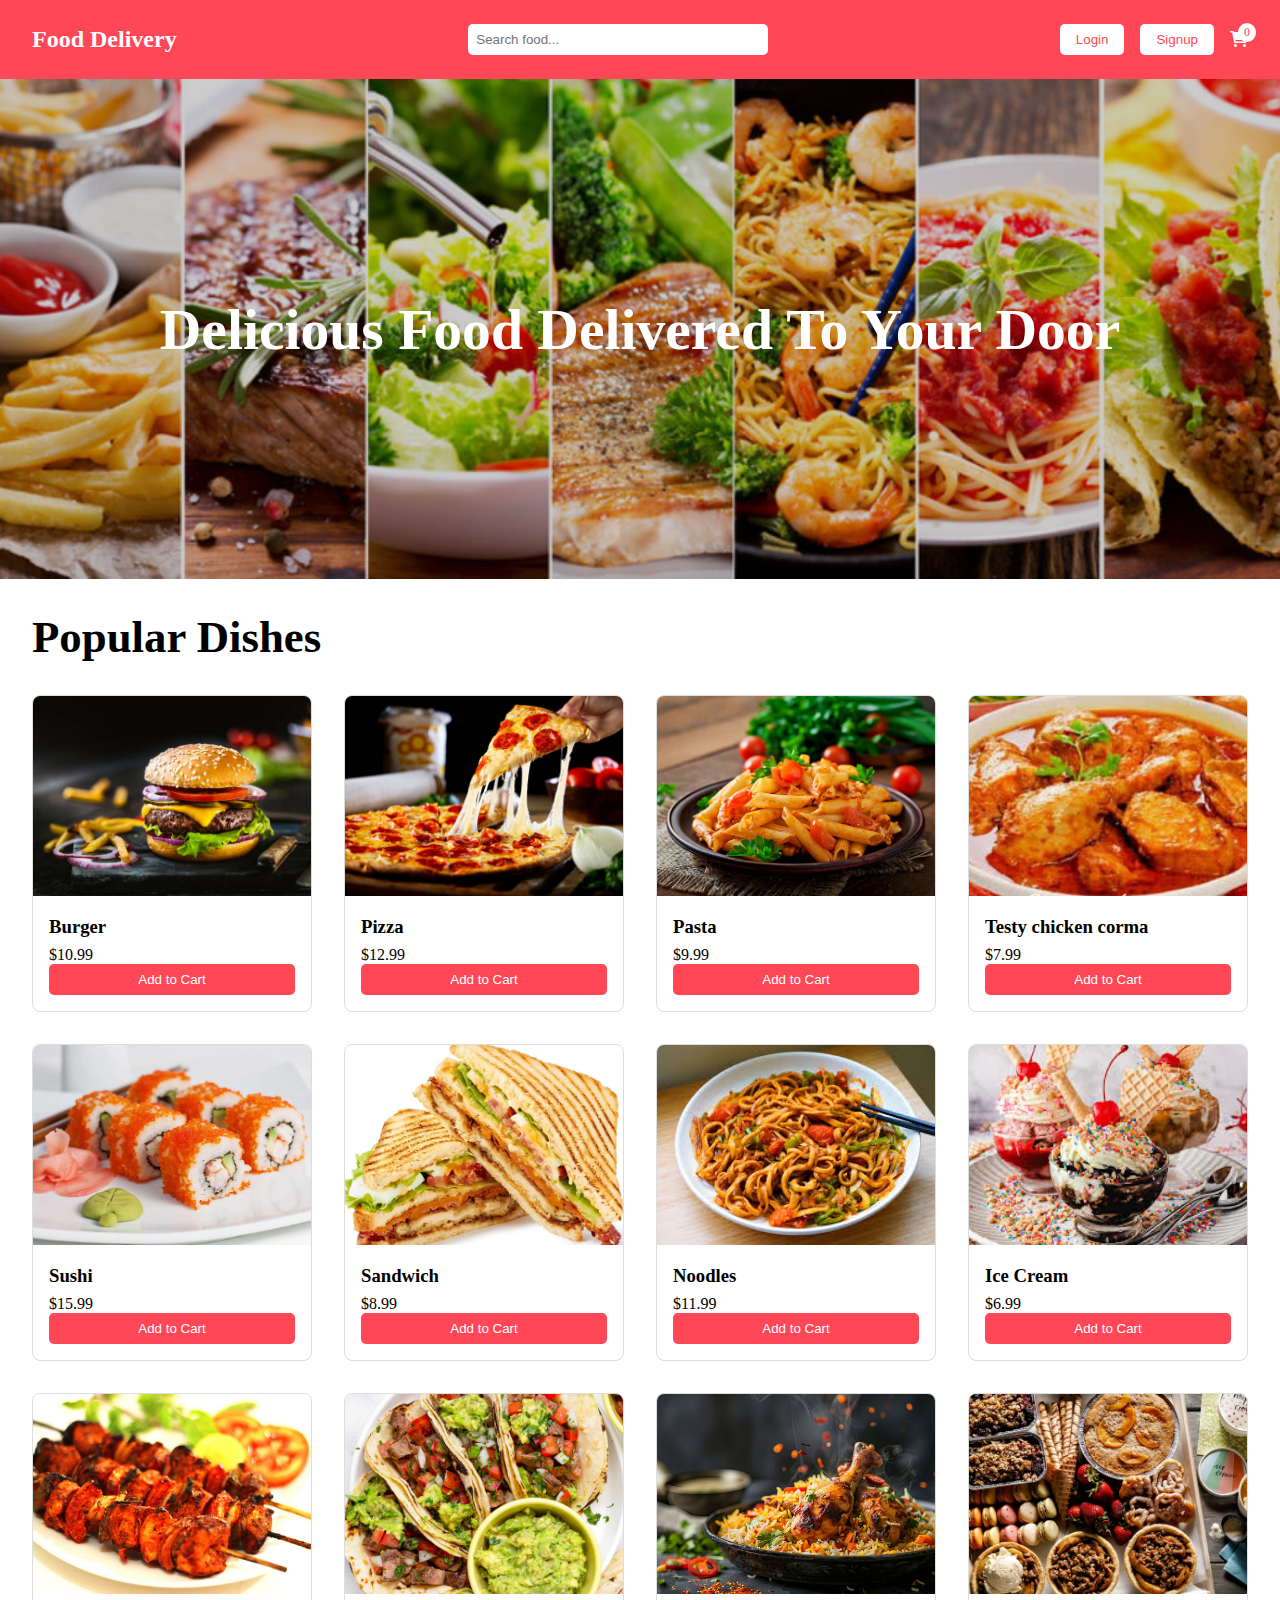
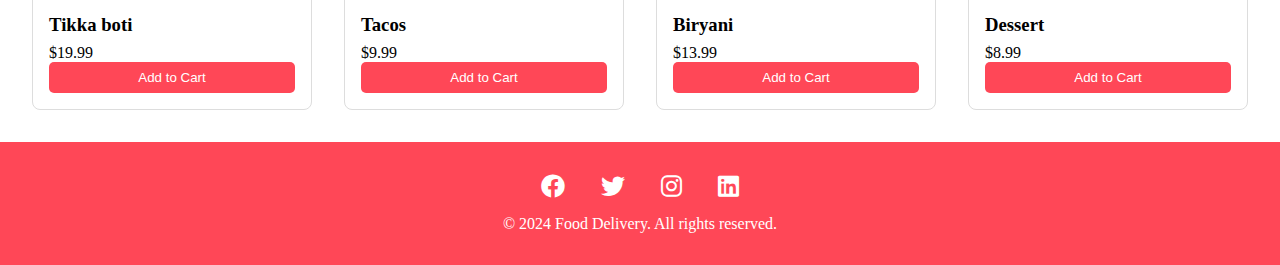
<file: index.html>
<!DOCTYPE html>
<html lang="en">
<head>
    <meta charset="UTF-8">
    <meta name="viewport" content="width=device-width, initial-scale=1.0">
    <title>Food Delivery</title>
    <link rel="stylesheet" href="styles.css">
    <link rel="stylesheet" href="https://cdnjs.cloudflare.com/ajax/libs/font-awesome/6.0.0/css/all.min.css">
</head>
<body>
    <nav class="navbar">
        <div class="logo">Food Delivery</div>
        <div class="search-container">
            <input type="text" id="searchInput" placeholder="Search food...">
        </div>
        <div class="nav-buttons">
            <button onclick="location.href='login.html'">Login</button>
            <button onclick="location.href='signup.html'">Signup</button>
            <div class="cart-icon" onclick="location.href='cart.html'">
                <i class="fas fa-shopping-cart"></i>
                <span id="cartCount">0</span>
            </div>
        </div>
    </nav>

    <div class="hero-section">
        <h1>Delicious Food Delivered To Your Door</h1>
    </div>

    <section class="food-section">
        <h2>Popular Dishes</h2>
        <div class="food-grid" id="foodGrid"></div>
    </section>

    <footer>
        <div class="social-icons">
            <i class="fab fa-facebook"></i>
            <i class="fab fa-twitter"></i>
            <i class="fab fa-instagram"></i>
            <i class="fab fa-linkedin"></i>
        </div>
        <p>&copy; 2024 Food Delivery. All rights reserved.</p>
    </footer>

    <script src="script.js"></script>
</body>
</html>
</file>
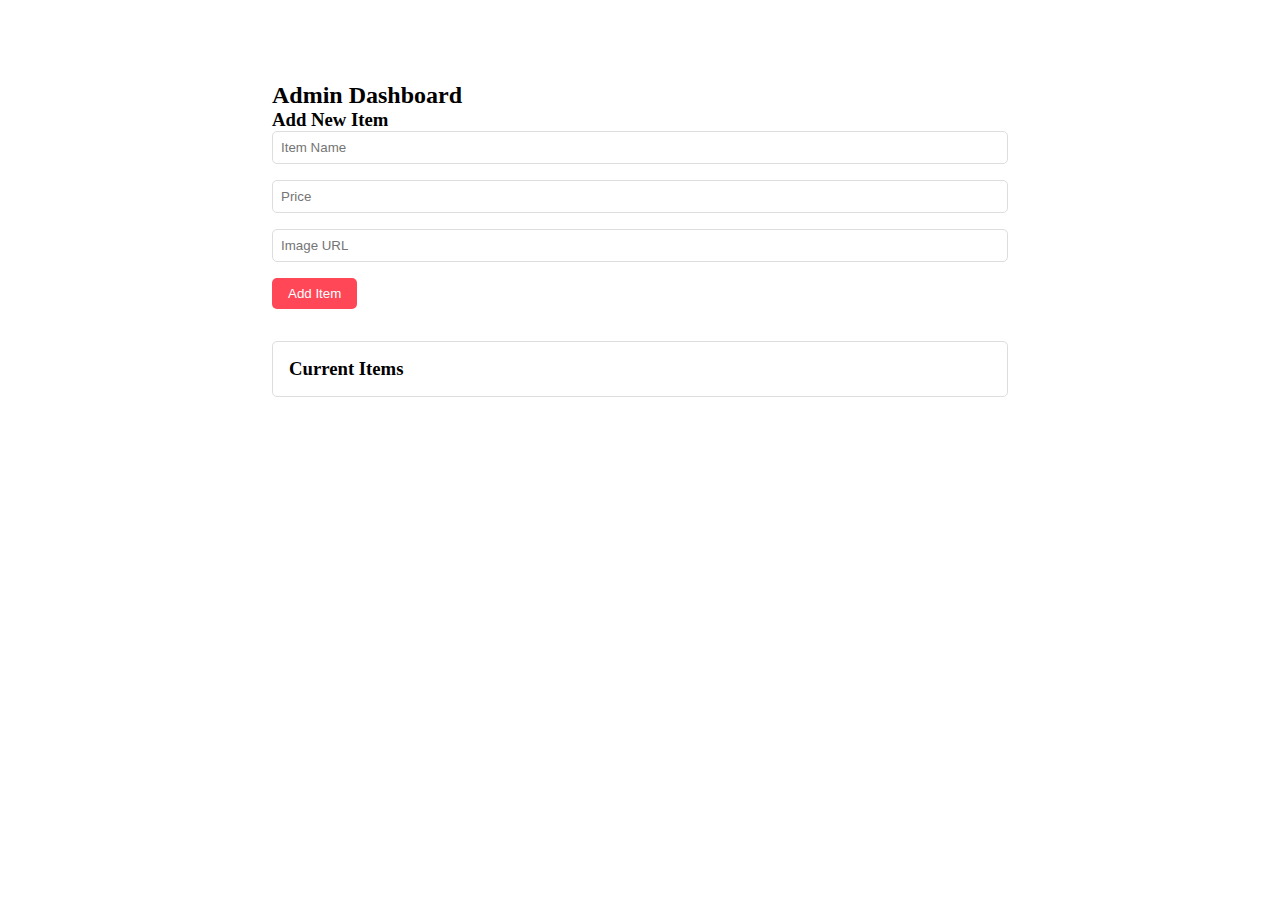
<file: admin.html>
<!DOCTYPE html>
<html lang="en">
<head>
    <meta charset="UTF-8">
    <meta name="viewport" content="width=device-width, initial-scale=1.0">
    <title>Admin Dashboard - Food Delivery</title>
    <link rel="stylesheet" href="styles.css">
    <style>
        .admin-container {
            max-width: 800px;
            margin: 50px auto;
            padding: 2rem;
        }
        .admin-form {
            margin-bottom: 2rem;
        }
        .admin-form input {
            width: 100%;
            padding: 0.5rem;
            margin-bottom: 1rem;
            border: 1px solid #ddd;
            border-radius: 5px;
        }
        .admin-form button {
            padding: 0.5rem 1rem;
            background-color: #ff4757;
            color: white;
            border: none;
            border-radius: 5px;
            cursor: pointer;
        }
        .items-list {
            border: 1px solid #ddd;
            border-radius: 5px;
            padding: 1rem;
        }
    </style>
</head>
<body>
    <div class="admin-container">
        <h2>Admin Dashboard</h2>
        <div class="admin-form">
            <h3>Add New Item</h3>
            <input type="text" id="itemName" placeholder="Item Name">
            <input type="number" id="itemPrice" placeholder="Price">
            <input type="text" id="itemImage" placeholder="Image URL">
            <button onclick="addItem()">Add Item</button>
        </div>

        <div class="items-list" id="itemsList"></div>
    </div>

    <script>
        // Load and display items
        function displayItems() {
            const itemsList = document.getElementById('itemsList');
            const items = JSON.parse(localStorage.getItem('adminItems')) || [];

            itemsList.innerHTML = '<h3>Current Items</h3>';
            items.forEach((item, index) => {
                const itemElement = document.createElement('div');
                itemElement.className = 'food-card';
                itemElement.innerHTML = `
                    <img src="${item.image}" alt="${item.name}">
                    <div class="food-card-content">
                        <h3>${item.name}</h3>
                        <p>$${item.price}</p>
                        <button onclick="deleteItem(${index})">Delete</button>
                    </div>
                `;
                itemsList.appendChild(itemElement);
            });
        }

        // Add new item
        function addItem() {
            const name = document.getElementById('itemName').value;
            const price = parseFloat(document.getElementById('itemPrice').value);
            const image = document.getElementById('itemImage').value;

            if (!name || !price || !image) {
                alert('Please fill all fields!');
                return;
            }

            const items = JSON.parse(localStorage.getItem('adminItems')) || [];
            items.push({ name, price, image });
            localStorage.setItem('adminItems', JSON.stringify(items));

            // Clear form
            document.getElementById('itemName').value = '';
            document.getElementById('itemPrice').value = '';
            document.getElementById('itemImage').value = '';

            displayItems();
        }

        // Delete item
        function deleteItem(index) {
            const items = JSON.parse(localStorage.getItem('adminItems')) || [];
            items.splice(index, 1);
            localStorage.setItem('adminItems', JSON.stringify(items));
            displayItems();
        }

        // Initial display
        displayItems();
    </script>
</body>
</html>
</file>
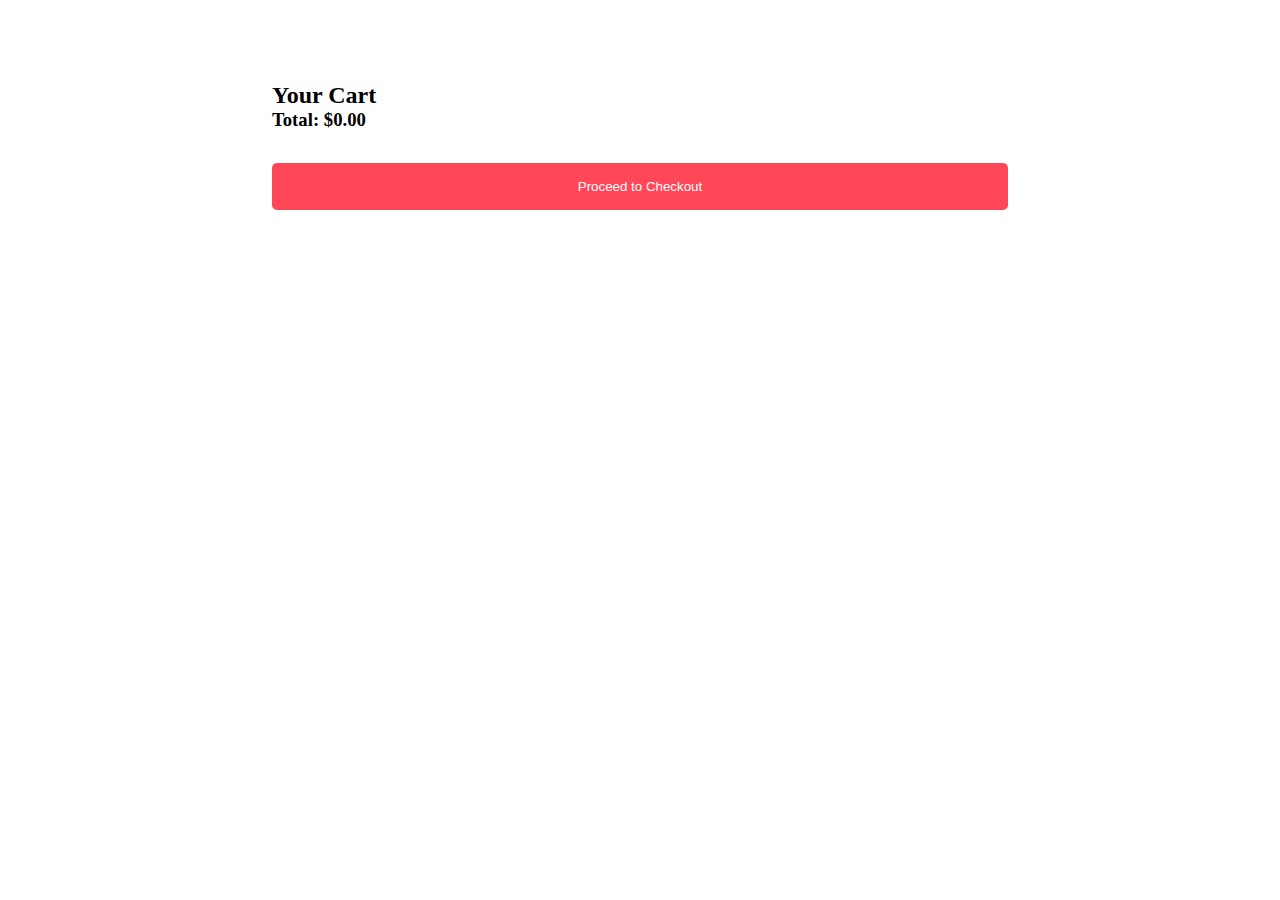
<file: cart.html>
<!DOCTYPE html>
<html lang="en">
<head>
    <meta charset="UTF-8">
    <meta name="viewport" content="width=device-width, initial-scale=1.0">
    <title>Cart - Food Delivery</title>
    <link rel="stylesheet" href="styles.css">
    <style>
        .cart-container {
            max-width: 800px;
            margin: 50px auto;
            padding: 2rem;
        }
        .cart-item {
            display: flex;
            justify-content: space-between;
            align-items: center;
            padding: 1rem;
            border-bottom: 1px solid #ddd;
        }
        .cart-item img {
            width: 100px;
            height: 100px;
            object-fit: cover;
            border-radius: 5px;
        }
        .checkout-button {
            width: 100%;
            padding: 1rem;
            background-color: #ff4757;
            color: white;
            border: none;
            border-radius: 5px;
            cursor: pointer;
            margin-top: 2rem;
        }
    </style>
</head>
<body>
    <div class="cart-container">
        <h2>Your Cart</h2>
        <div id="cartItems"></div>
        <div id="totalAmount"></div>
        <button class="checkout-button" onclick="checkout()">Proceed to Checkout</button>
    </div>

    <script>
        // Display cart items
        function displayCart() {
            const cartItems = document.getElementById('cartItems');
            const totalAmount = document.getElementById('totalAmount');
            const cart = JSON.parse(localStorage.getItem('cart')) || [];

            cartItems.innerHTML = '';
            let total = 0;

            cart.forEach((item, index) => {
                total += item.price;
                const cartItem = document.createElement('div');
                cartItem.className = 'cart-item';
                cartItem.innerHTML = `
                    <img src="${item.image}" alt="${item.name}">
                    <h3>${item.name}</h3>
                    <p>$${item.price}</p>
                    <button onclick="removeFromCart(${index})">Remove</button>
                `;
                cartItems.appendChild(cartItem);
            });

            totalAmount.innerHTML = `<h3>Total: $${total.toFixed(2)}</h3>`;
        }

        // Remove item from cart
        function removeFromCart(index) {
            const cart = JSON.parse(localStorage.getItem('cart')) || [];
            cart.splice(index, 1);
            localStorage.setItem('cart', JSON.stringify(cart));
            displayCart();
        }

        // Checkout function
        function checkout() {
            alert('Thank you for your order!');
            localStorage.setItem('cart', '[]');
            window.location.href = 'index.html';
        }

        // Initial display
        displayCart();
    </script>
</body>
</html>
</file>
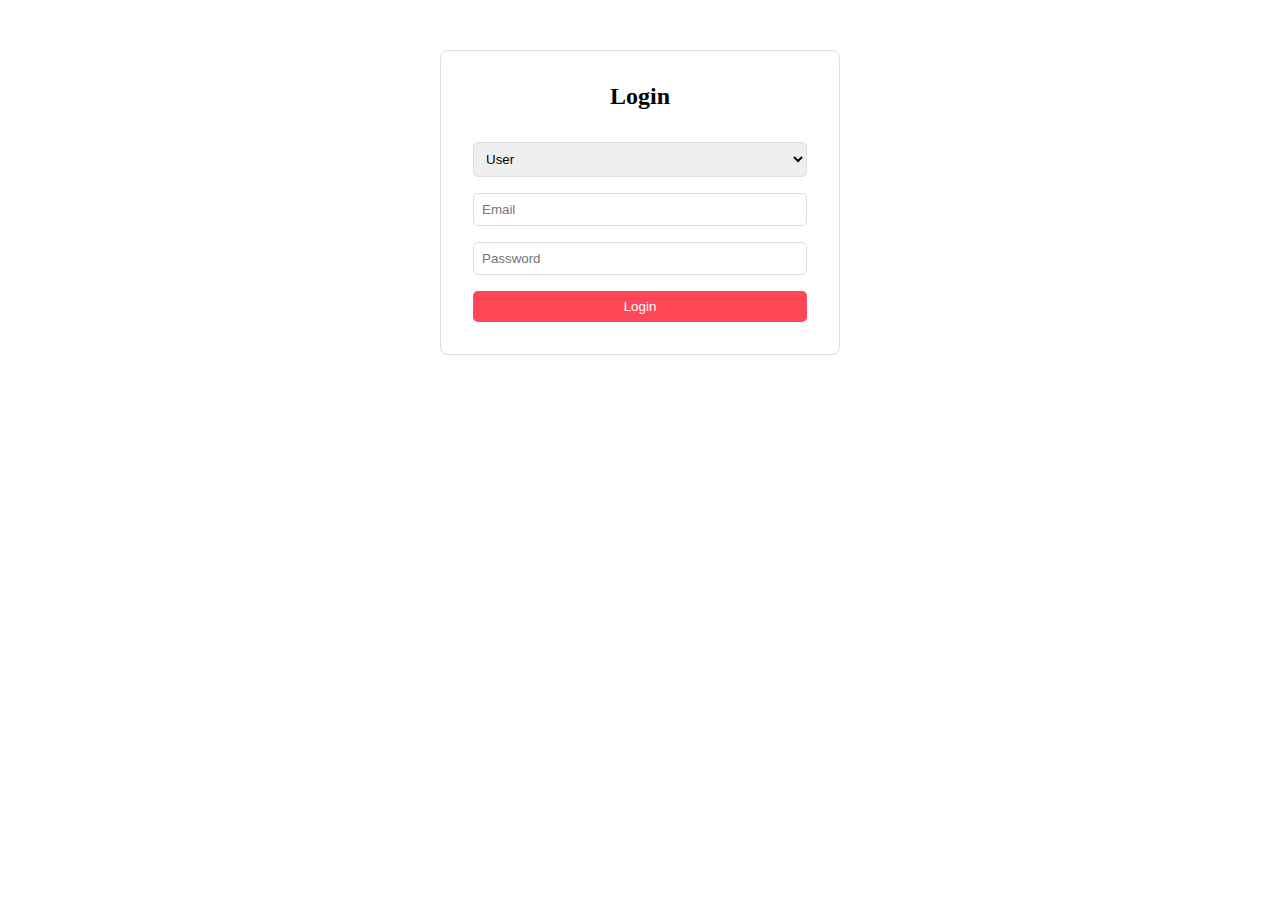
<file: login.html>
<!DOCTYPE html>
<html lang="en">
<head>
    <meta charset="UTF-8">
    <meta name="viewport" content="width=device-width, initial-scale=1.0">
    <title>Login - Food Delivery</title>
    <link rel="stylesheet" href="styles.css">
    <style>
        .login-container {
            max-width: 400px;
            margin: 50px auto;
            padding: 2rem;
            border: 1px solid #ddd;
            border-radius: 8px;
        }
        .login-container h2 {
            text-align: center;
            margin-bottom: 2rem;
        }
        .login-form input, .login-form select {
            width: 100%;
            padding: 0.5rem;
            margin-bottom: 1rem;
            border: 1px solid #ddd;
            border-radius: 5px;
        }
        .login-form button {
            width: 100%;
            padding: 0.5rem;
            background-color: #ff4757;
            color: white;
            border: none;
            border-radius: 5px;
            cursor: pointer;
        }
    </style>
</head>
<body>
    <div class="login-container">
        <h2>Login</h2>
        <form class="login-form" onsubmit="return handleLogin(event)">
            <select id="userType" required>
                <option value="user">User</option>
                <option value="admin">Admin</option>
            </select>
            <input type="email" id="email" placeholder="Email" required>
            <input type="password" id="password" placeholder="Password" required>
            <button type="submit">Login</button>
        </form>
    </div>

    <script>
        function handleLogin(event) {
            event.preventDefault();
            const email = document.getElementById('email').value;
            const userType = document.getElementById('userType').value;
            
            // Check if email is already logged in
            const loggedInUser = localStorage.getItem('loggedInUser');
            if (loggedInUser === email) {
                alert('This email is already logged in!');
                return false;
            }

            // Store login info
            localStorage.setItem('loggedInUser', email);
            localStorage.setItem('userType', userType);

            // Redirect based on user type
            if (userType === 'admin') {
                window.location.href = 'admin.html';
            } else {
                window.location.href = 'index.html';
            }
            return false;
        }
    </script>
</body>
</html>
</file>
<file: styles.css>
* {
    margin: 0;
    padding: 0;
    box-sizing: border-box;
}

.navbar {
    display: flex;
    justify-content: space-between;
    align-items: center;
    padding: 1.5rem 2rem;
    background-color: #ff4757;
    color: white;
}

.logo {
    font-size: 1.5rem;
    font-weight: bold;
}

.search-container input {
    padding: 0.5rem;
    width: 300px;
    border-radius: 5px;
    border: none;
}

.nav-buttons {
    display: flex;
    gap: 1rem;
    align-items: center;
}

.nav-buttons button {
    padding: 0.5rem 1rem;
    border: none;
    border-radius: 5px;
    background-color: white;
    color: #ff4757;
    cursor: pointer;
}

.cart-icon {
    position: relative;
    cursor: pointer;
}

#cartCount {
    position: absolute;
    top: -8px;
    right: -8px;
    background-color: white;
    color: #ff4757;
    padding: 2px 6px;
    border-radius: 50%;
    font-size: 12px;
}

.hero-section {
    height: 500px;
    background: linear-gradient(rgba(0,0,0,0.2), rgba(0,0,0,0.2)), url('IMAGES/360_F_209643310_7tdlZx6oMF9iPqnt2PzbXdfYTNKGohdm.jpg');
    background-size: cover;
    display: flex;
    justify-content: center;
    align-items: center;
    color: white; 
    text-align: center;
    font-size: 1.8rem;
}

.food-section {
    padding: 2rem;
}

.food-section h2 {
    margin-bottom: 2rem;
    font-size: 2.8rem;
}

.food-grid {
    display: grid;
    grid-template-columns: repeat(4, 1fr);
    gap: 2rem;
}

.food-card {
    border: 1px solid #ddd;
    border-radius: 8px;
    overflow: hidden;
}

.food-card img {
    width: 100%;
    height: 200px;
    object-fit: cover;
}

.food-card-content {
    padding: 1rem;
}

.food-card-content h3 {
    margin-bottom: 0.5rem;
}

.food-card button {
    width: 100%;
    padding: 0.5rem;
    background-color: #ff4757;
    color: white;
    border: none;
    border-radius: 5px;
    cursor: pointer;
}

footer {
    background-color: #ff4757;
    color: white;
    padding: 2rem;
    text-align: center;
}

.social-icons {
    margin-bottom: 1rem;
}

.social-icons i {
    margin: 0 1rem;
    font-size: 1.5rem;
    cursor: pointer;
}
</file>
